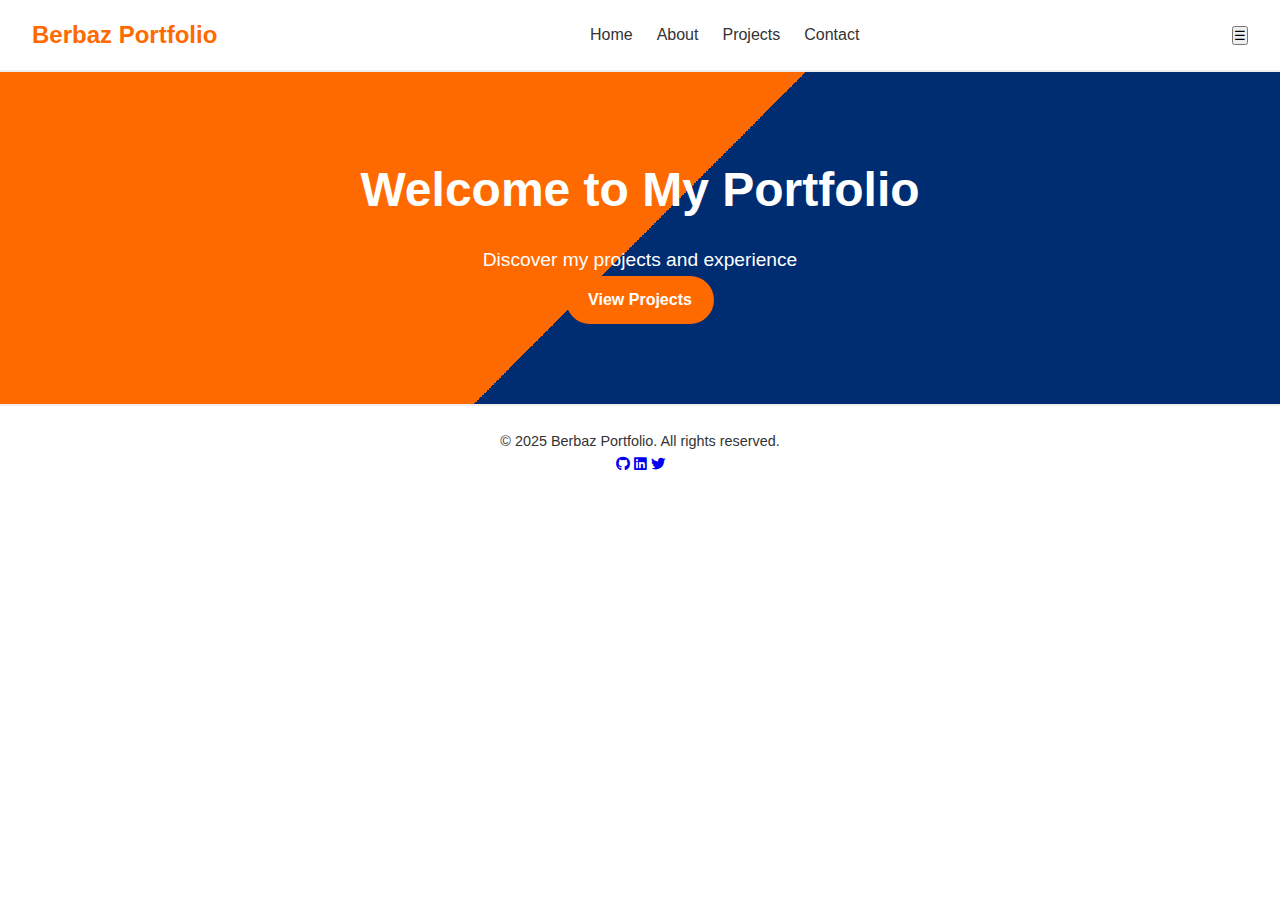
<file: index.html>
<!DOCTYPE html>
<html lang="en">
<head>
  <meta charset="UTF-8">
  <meta name="viewport" content="width=device-width, initial-scale=1.0">
  <title>Berbaz Portfolio | Home</title>
  <link rel="stylesheet" href="style.css">
  <script defer src="script.js"></script>
  <link rel="stylesheet" href="https://cdnjs.cloudflare.com/ajax/libs/font-awesome/6.4.0/css/all.min.css">

</head>
<body>
  <header>
    <nav class="navbar">
      <a href="index.html" class="logo">Berbaz Portfolio</a>
      <ul class="nav-links">
        <li><a href="index.html">Home</a></li>
        <li><a href="about.html">About</a></li>
        <li><a href="projects.html">Projects</a></li>
        <li><a href="contact.html">Contact</a></li>
      </ul>
      <button class="menu-toggle">☰</button>
    </nav>
  </header>

  <main>
    <section class="hero">
      <h1>Welcome to My Portfolio</h1>
      <p>Discover my projects and experience</p>
     
     <a href="projects.html" class="btn">View Projects</a>
    </section>
    </main>

  
 




  <footer>
    <p>© 2025 Berbaz Portfolio. All rights reserved.</p>
     <div class="social-links">
      <a href="https://github.com/Berbaz" target="_blank"><i class="fab fa-github"></i></a>
      <a href="https://www.linkedin.com/in/mohamed-ali-7b1519175/" target="_blank"><i class="fab fa-linkedin"></i></a>
      <a href="https://x.com/MKhazraaj" target="_blank"><i class="fab fa-twitter"></i></a>
    </div>
  </footer>
</body>
</html>
</file>
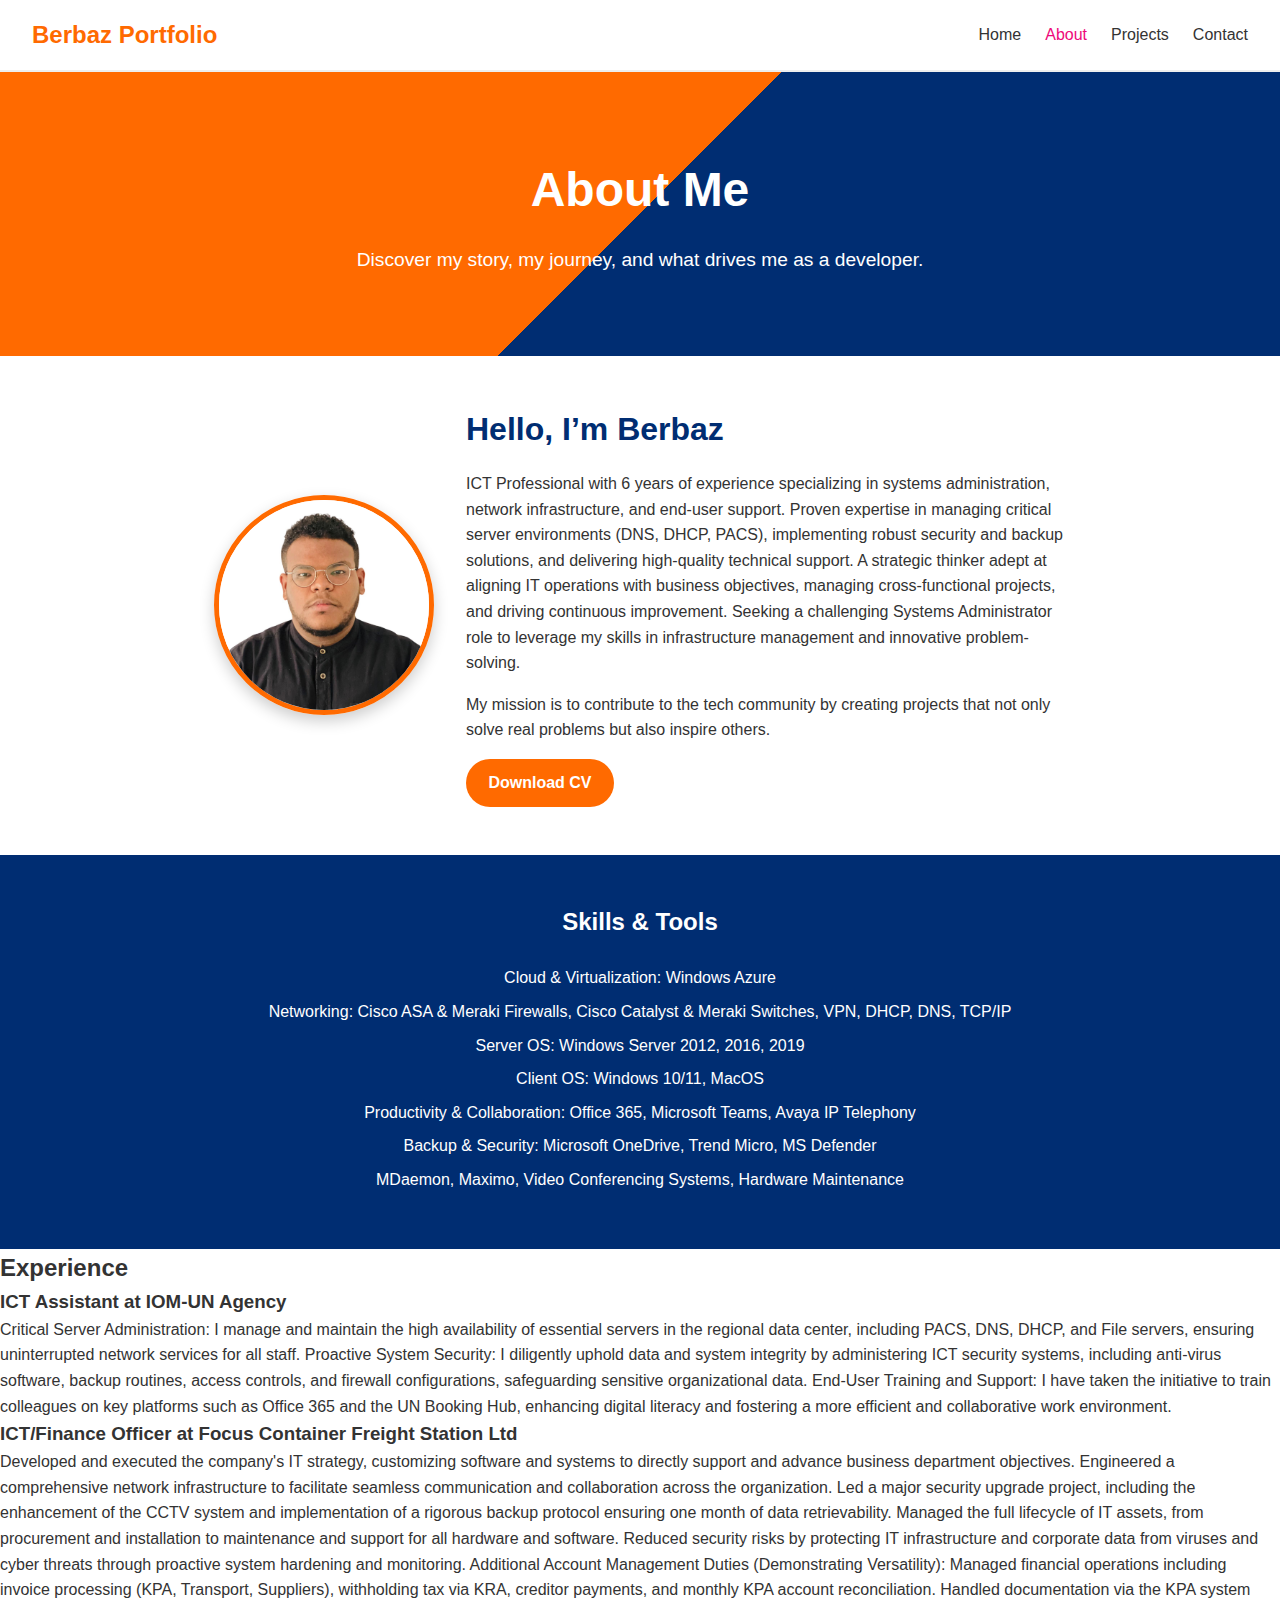
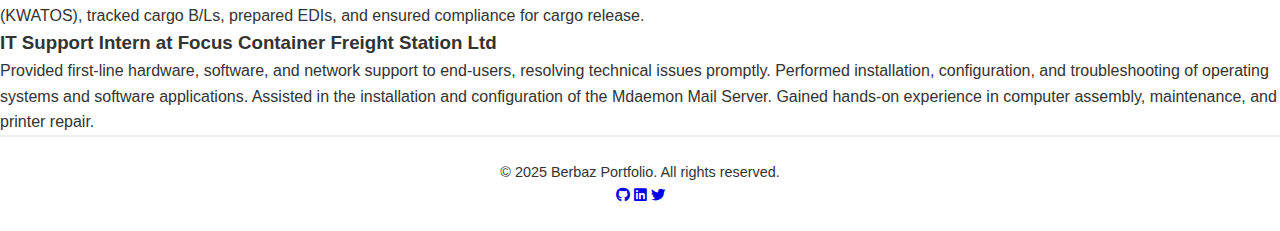
<file: about.html>
<!DOCTYPE html>
<html lang="en">
<head>
  <meta charset="UTF-8">
  <meta name="viewport" content="width=device-width, initial-scale=1.0">
  <title>About Me</title>
  <link rel="stylesheet" href="style.css">
  <link rel="stylesheet" href="https://cdnjs.cloudflare.com/ajax/libs/font-awesome/6.4.0/css/all.min.css">

</head>
<body>
  <!-- Navbar -->
  <nav class="navbar">
    <a href="index.html" class="logo">Berbaz Portfolio</a>
    <ul class="nav-links">
      <li><a href="index.html">Home</a></li>
      <li><a href="about.html" class="active">About</a></li>
      <li><a href="projects.html">Projects</a></li>
      <li><a href="contact.html">Contact</a></li>
    </ul>
  </nav>

  <!-- Hero -->
  <section class="hero">
    <h1>About Me</h1>
    <p>Discover my story, my journey, and what drives me as a developer.</p>
  </section>

  <!-- About Container -->
  <section class="about-container">
    <img src="profile.jpg" alt="Profile Picture" class="profile-pic">
    <div class="bio">
      <h2>Hello, I’m Berbaz</h2>
      <p>
        ICT Professional with 6 years of experience specializing in systems administration, network infrastructure, and end-user support. Proven expertise in managing critical server environments (DNS, DHCP, PACS), implementing robust security and backup solutions, and delivering high-quality technical support. A strategic thinker adept at aligning IT operations with business objectives, managing cross-functional projects, and driving continuous improvement. Seeking a challenging Systems Administrator role to leverage my skills in infrastructure management and innovative problem-solving.
      </p>
      <p>
        My mission is to contribute to the tech community by creating projects that not only solve
        real problems but also inspire others.
      </p>
      <a href="Mohamed CV Updated.pdf" class="btn" download>Download CV</a>
    </div>
  </section>

  <!-- Skills Section -->
  <section class="skills">
    <h2>Skills & Tools</h2>
    <ul>
      <li>Cloud & Virtualization: Windows Azure</li>
        <li>Networking: Cisco ASA & Meraki Firewalls, Cisco Catalyst & Meraki Switches, VPN, DHCP, DNS, TCP/IP</li>
        <li>Server OS: Windows Server 2012, 2016, 2019</li>
        <li>Client OS: Windows 10/11, MacOS</li>
        <li>Productivity & Collaboration: Office 365, Microsoft Teams, Avaya IP Telephony</li>
        <li>Backup & Security: Microsoft OneDrive, Trend Micro, MS Defender</li>
        <li>MDaemon, Maximo, Video Conferencing Systems, Hardware Maintenance</li>
      </ul>
  </section>
<section class="experience">
      <h2>Experience</h2>
      <div class="experience-item">
        <h3>ICT Assistant at IOM-UN Agency</h3>
        <p>Critical Server Administration: I manage and maintain the high availability of essential servers in the regional data center, including PACS, DNS, DHCP, and File servers, ensuring uninterrupted network services for all staff.

Proactive System Security: I diligently uphold data and system integrity by administering ICT security systems, including anti-virus software, backup routines, access controls, and firewall configurations, safeguarding sensitive organizational data.

End-User Training and Support: I have taken the initiative to train colleagues on key platforms such as Office 365 and the UN Booking Hub, enhancing digital literacy and fostering a more efficient and collaborative work environment.</p>
      </div>
      <div class="experience-item">
        <h3>ICT/Finance Officer at Focus Container Freight Station Ltd</h3>
        <p>Developed and executed the company's IT strategy, customizing software and systems to directly support and advance business department objectives.

Engineered a comprehensive network infrastructure to facilitate seamless communication and collaboration across the organization.

Led a major security upgrade project, including the enhancement of the CCTV system and implementation of a rigorous backup protocol ensuring one month of data retrievability.

Managed the full lifecycle of IT assets, from procurement and installation to maintenance and support for all hardware and software.

Reduced security risks by protecting IT infrastructure and corporate data from viruses and cyber threats through proactive system hardening and monitoring.

Additional Account Management Duties (Demonstrating Versatility):

Managed financial operations including invoice processing (KPA, Transport, Suppliers), withholding tax via KRA, creditor payments, and monthly KPA account reconciliation.

Handled documentation via the KPA system (KWATOS), tracked cargo B/Ls, prepared EDIs, and ensured compliance for cargo release.</p>
      </div>
      <div class="experience-item">
        <h3>IT Support Intern at Focus Container Freight Station Ltd</h3>
        <p>Provided first-line hardware, software, and network support to end-users, resolving technical issues promptly.

Performed installation, configuration, and troubleshooting of operating systems and software applications.

Assisted in the installation and configuration of the Mdaemon Mail Server.

Gained hands-on experience in computer assembly, maintenance, and printer repair.</p>
      </div>
    </section>
  </main>

  <!-- Footer -->
  <footer>

 <p>© 2025 Berbaz Portfolio. All rights reserved.</p>
     <div class="social-links">
      <a href="https://github.com/Berbaz" target="_blank"><i class="fab fa-github"></i></a>
      <a href="https://www.linkedin.com/in/mohamed-ali-7b1519175/" target="_blank"><i class="fab fa-linkedin"></i></a>
      <a href="https://x.com/MKhazraaj" target="_blank"><i class="fab fa-twitter"></i></a>
    </div>
  </footer>
</body>
</html>
</file>
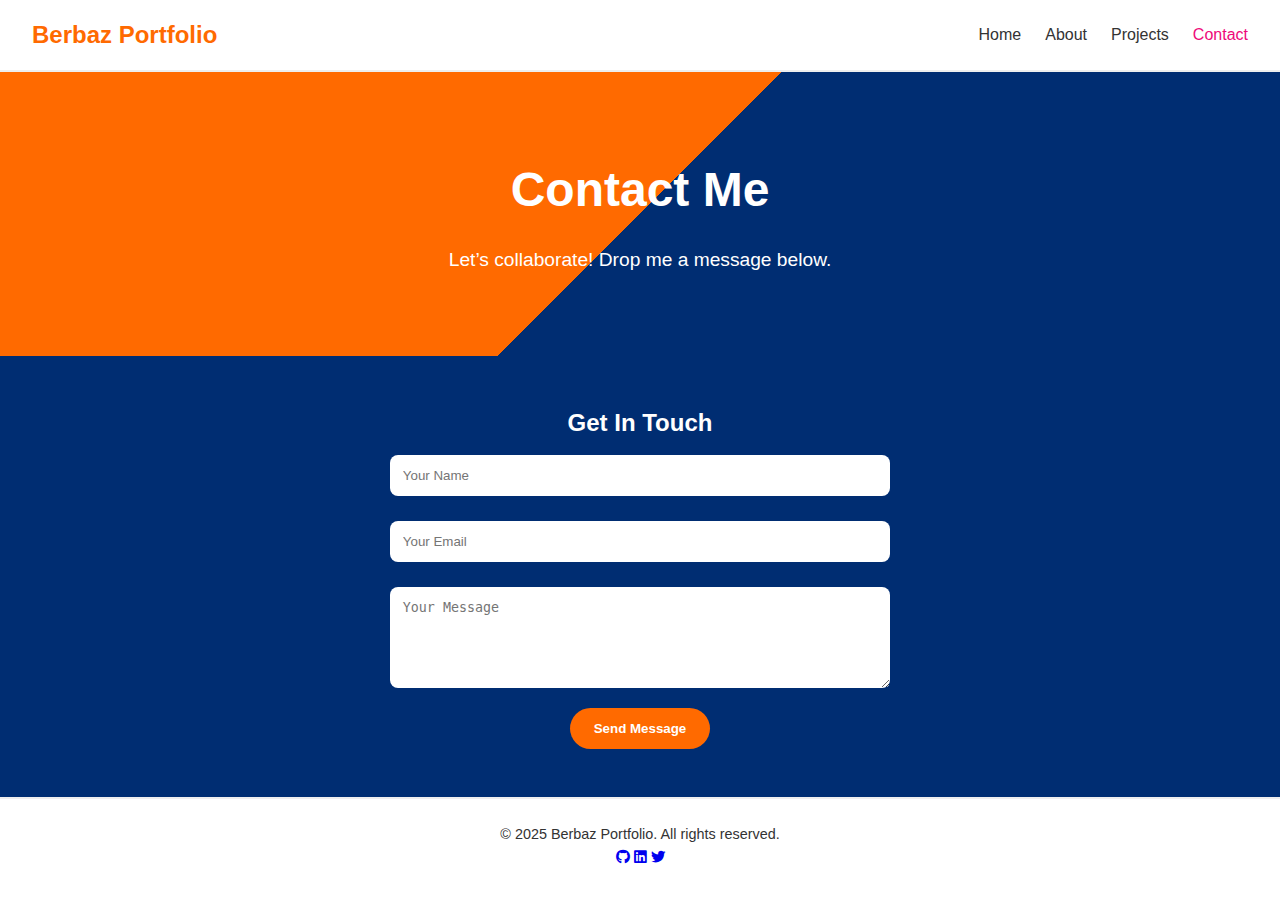
<file: contact.html>
<!DOCTYPE html>
<html lang="en">
<head>
  <meta charset="UTF-8">
  <meta name="viewport" content="width=device-width, initial-scale=1.0">
  <title>Contact</title>
  <link rel="stylesheet" href="style.css">
  <script src="script.js" defer></script>
  <link rel="stylesheet" href="https://cdnjs.cloudflare.com/ajax/libs/font-awesome/6.4.0/css/all.min.css">

</head>
<body>
  <!-- Navbar -->
  <nav class="navbar">
    <a href="index.html" class="logo">Berbaz Portfolio</a>
    <ul class="nav-links">
      <li><a href="index.html">Home</a></li>
      <li><a href="about.html">About</a></li>
      <li><a href="projects.html">Projects</a></li>
      <li><a href="contact.html" class="active">Contact</a></li>
    </ul>
  </nav>

  <!-- Hero -->
  <section class="hero">
    <h1>Contact Me</h1>
    <p>Let’s collaborate! Drop me a message below.</p>
  </section>

  <!-- Contact Section -->
  <section class="contact">
    <h2>Get In Touch</h2>
    <form id="contactForm">
      <input type="text" id="name" placeholder="Your Name" required>
      <input type="email" id="email" placeholder="Your Email" required>
      <textarea id="message" rows="5" placeholder="Your Message" required></textarea>
      <button type="submit">Send Message</button>
    </form>
  </section>

  <!-- Footer -->
  <footer>
     <p>© 2025 Berbaz Portfolio. All rights reserved.</p>
    <div class="social-links">
      <a href="https://github.com/Berbaz" target="_blank"><i class="fab fa-github"></i></a>
      <a href="https://www.linkedin.com/in/mohamed-ali-7b1519175/" target="_blank"><i class="fab fa-linkedin"></i></a>
      <a href="https://x.com/MKhazraaj" target="_blank"><i class="fab fa-twitter"></i></a>
    </div>
  </footer>
</body>
</html>
</file>
<file: style.css>
/* ===== Global Reset ===== */
* {
  margin: 0;
  padding: 0;
  box-sizing: border-box;
}

body {
  font-family: "Poppins", sans-serif;
  background: #fff;
  color: #333;
  line-height: 1.6;
}

/* ===== Navbar ===== */
.navbar {
  display: flex;
  justify-content: space-between;
  align-items: center;
  background: #fff;
  padding: 1rem 2rem;
  position: sticky;
  top: 0;
  z-index: 1000;
  border-bottom: 2px solid #eee;
}

.logo {
  font-size: 1.5rem;
  font-weight: bold;
  color: #ff6a00;
  text-decoration: none;
}

.nav-links {
  list-style: none;
  display: flex;
  gap: 1.5rem;
}

.nav-links a {
  text-decoration: none;
  color: #333;
  font-weight: 500;
  transition: color 0.3s ease;
}

.nav-links a:hover,
.nav-links a.active {
  color: #ee0979;
}

/* ===== Hero Section ===== */
.hero {
  text-align: center;
  padding: 5rem 2rem;
  background: linear-gradient(135deg, #ff6a00 50%, #002d72 50%);
  color: #fff;
}

.hero h1 {
  font-size: 3rem;
  margin-bottom: 1rem;
}

.hero p {
  font-size: 1.2rem;
  max-width: 600px;
  margin: 0 auto;
}

/* ===== About Page ===== */
.about-container {
  display: flex;
  flex-wrap: wrap;
  align-items: center;
  justify-content: center;
  padding: 3rem 2rem;
  gap: 2rem;
  background: #fff;
}

.profile-pic {
  width: 220px;
  height: 220px;
  border-radius: 50%;
  border: 5px solid #ff6a00;
  object-fit: cover;
  box-shadow: 0 6px 15px rgba(0,0,0,0.2);
}

.bio {
  max-width: 600px;
}

.bio h2 {
  font-size: 2rem;
  margin-bottom: 1rem;
  color: #002d72;
}

.bio p {
  margin-bottom: 1rem;
}

.btn {
  display: inline-block;
  padding: 0.7rem 1.4rem;
  background: #ff6a00;
  color: #fff;
  font-weight: 600;
  border-radius: 30px;
  text-decoration: none;
  transition: all 0.3s ease;
}

.btn:hover {
  background: #002d72;
}

/* ===== Skills Section ===== */
.skills {
  background: #002d72;
  color: #fff;
  text-align: center;
  padding: 3rem 2rem;
}

.skills h2 {
  margin-bottom: 1.5rem;
}

.skills ul {
  list-style: none;
}

.skills li {
  margin: 0.5rem 0;
}

/* ===== Projects ===== */
.projects {
  background: #fff;
  padding: 3rem 2rem;
  text-align: center;
}

.project-grid {
  display: grid;
  grid-template-columns: repeat(auto-fit, minmax(280px, 1fr));
  gap: 2rem;
  margin-top: 2rem;
}

.project-card {
  position: relative;
  overflow: hidden;
  border-radius: 12px;
  box-shadow: 0 6px 15px rgba(0,0,0,0.2);
}

.project-card img {
  width: 100%;
  display: block;
  transition: transform 0.3s ease;
}

.project-card:hover img {
  transform: scale(1.1);
}

.project-info {
  position: absolute;
  bottom: 0;
  left: 0;
  right: 0;
  padding: 1rem;
  background: linear-gradient(to top, rgba(0,0,0,0.7), transparent);
  color: #fff;
}

/* ===== Contact ===== */
.contact {
  padding: 3rem 2rem;
  background: #002d72;
  color: #fff;
  text-align: center;
}

.contact form {
  max-width: 500px;
  margin: 0 auto;
}

.contact input,
.contact textarea {
  width: 100%;
  padding: 0.8rem;
  margin: 0.8rem 0;
  border-radius: 8px;
  border: none;
}

.contact button {
  padding: 0.8rem 1.5rem;
  background: #ff6a00;
  border: none;
  color: #fff;
  font-weight: bold;
  border-radius: 30px;
  cursor: pointer;
}

.contact button:hover {
  background: #ee0979;
}

/* ===== Footer ===== */
footer {
  background: #fff;
  text-align: center;
  padding: 1.5rem;
  border-top: 2px solid #eee;
  font-size: 0.9rem;
}

.github-stats {
  text-align: center;
  margin: 4rem 0;
}

.github-stats h2 {
  font-size: 2rem;
  margin-bottom: 1.5rem;
  color: #fff; /* adjust if background is dark */
}

.github-stats .stats-cards {
  display: flex;
  flex-wrap: wrap;
  justify-content: center;
  gap: 2rem;
}

.github-stats img {
  border-radius: 10px;
  box-shadow: 0 4px 20px rgba(0,0,0,0.3);
  max-width: 100%;
  height: auto;
}

.github-stats .calendar {
  margin-top: 2rem;
}
</file>
